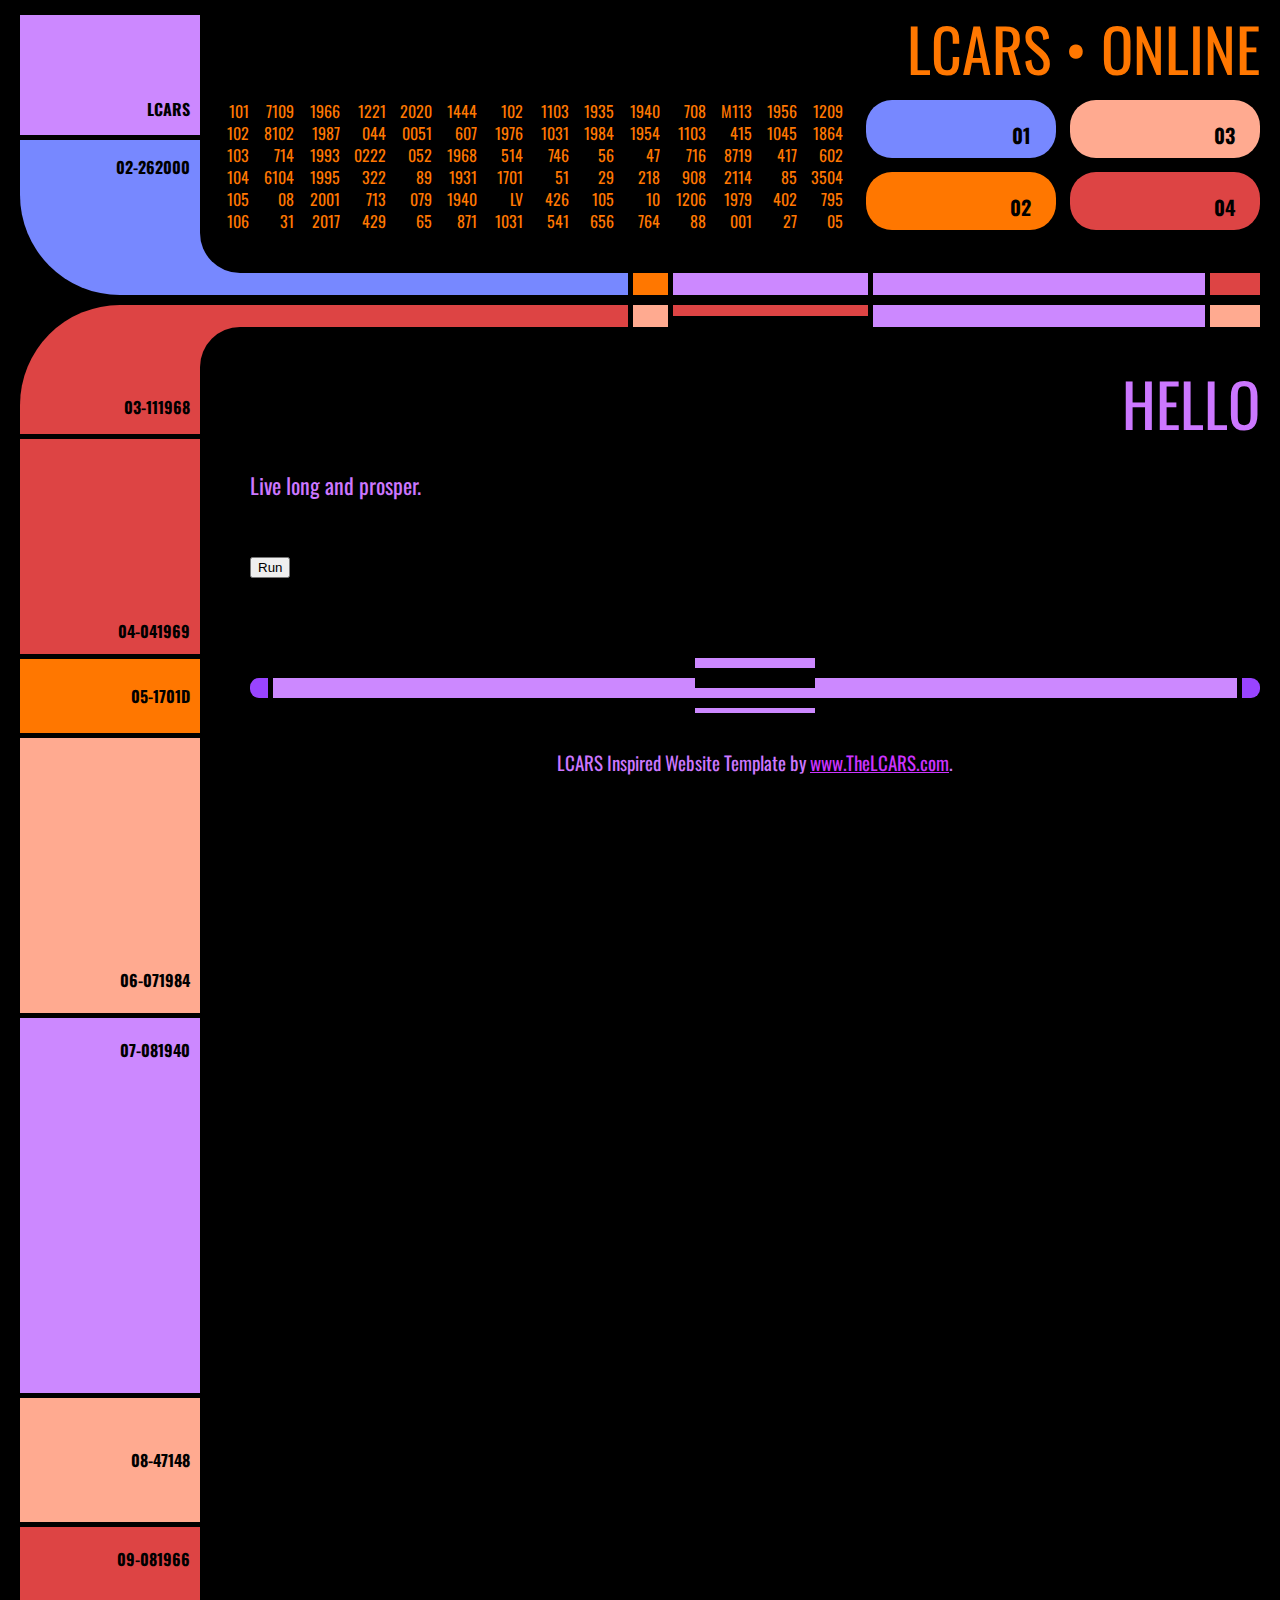
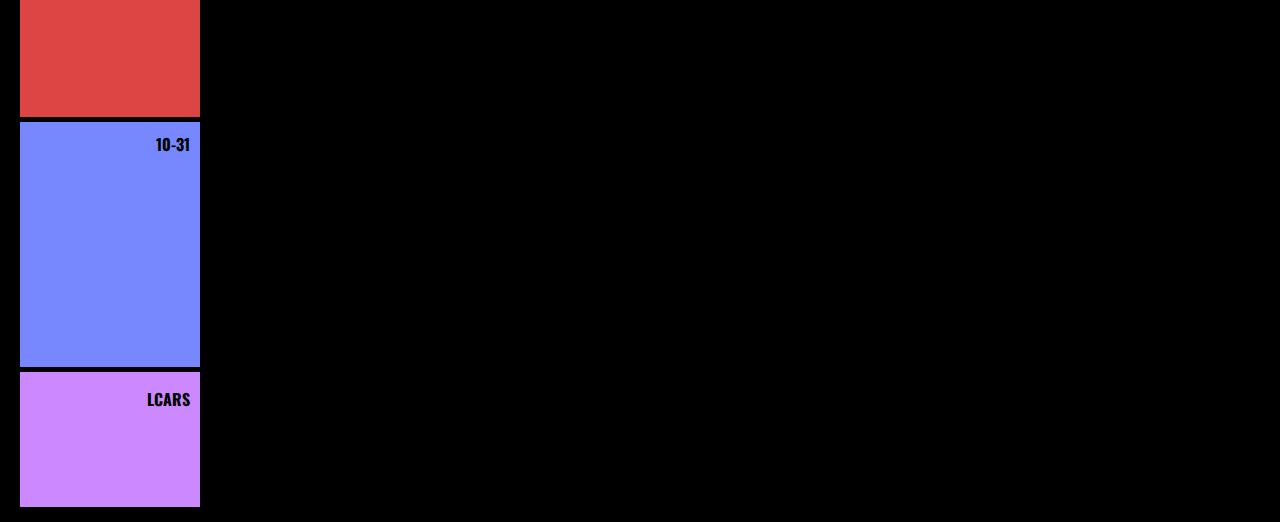
<file: LCARS-7/index.html>
<html>
<head>
	<script src="http://www.skulpt.org/js/skulpt.min.js"></script>
<script src="http://www.skulpt.org/js/skulpt-stdlib.js"></script>
<title>Page Title</title>
<meta name="viewport" content="width=device-width, initial-scale=1.0">
<meta name="format-detection" content="telephone=no">
<meta name="format-detection" content="date=no">
<link rel="stylesheet" type="text/css" href="css/lcars-classic-min.css">
<link rel="preconnect" href="https://fonts.gstatic.com">
<link href="https://fonts.googleapis.com/css2?family=Oswald:wght@400;600&display=swap" rel="stylesheet">
</head>
<body onLoad=skulptMain()>
<div class="wrap">
	<div class="left-frame-top">
		<div class="panel-1"><a href="">LCARS</a></div>
		<div class="panel-2">02<span class="hop">-262000</span></div>
	</div>
	<div class="right-frame-top">
		<div class="banner">
			LCARS &#149; Online
		</div>
			<div class="data-cascade-button-group">
				<div class="cascade-wrapper">
					<div class="data-cascade">
						<div class="row-1"> <div class="grid">101</div> <div class="grid-2">7109</div> <div class="grid">1966</div> <div class="grid">1221</div> <div class="grid">2020</div> <div class="grid-4">1444</div> <div class="grid-2">102</div> <div class="grid-2">1103</div> <div class="grid-2">1935</div> <div class="grid-1">1940</div> <div class="grid-1">708</div> <div class="grid-1">M113</div> <div class="grid-3">1956</div> <div class="grid-3">1209</div> </div> <div class="row-2"> <div class="grid">102</div> <div class="grid-2">8102</div> <div class="grid">1987</div> <div class="grid">044</div> <div class="grid">0051</div> <div class="grid-4">607</div> <div class="grid-2">1976</div> <div class="grid-2">1031</div> <div class="grid-2">1984</div> <div class="grid-1">1954</div> <div class="grid-1">1103</div> <div class="grid-1">415</div> <div class="grid-3">1045</div> <div class="grid-3">1864</div> </div> <div class="row-3"> <div class="grid">103</div> <div class="grid-2">714</div> <div class="grid">1993</div> <div class="grid">0222</div> <div class="grid">052</div> <div class="grid-4">1968</div> <div class="grid-2">514</div> <div class="grid-2">746</div> <div class="grid-2">56</div> <div class="grid-1">47</div> <div class="grid-1">716</div> <div class="grid-1">8719</div> <div class="grid-3">417</div> <div class="grid-3">602</div> </div> <div class="row-4"> <div class="grid">104</div> <div class="grid-2">6104</div> <div class="grid">1995</div> <div class="grid">322</div> <div class="grid">89</div> <div class="grid-4">1931</div> <div class="grid-2">1701</div> <div class="grid-2">51</div> <div class="grid-2">29</div> <div class="grid-1">218</div> <div class="grid-1">908</div> <div class="grid-1">2114</div> <div class="grid-3">85</div> <div class="grid-3">3504</div> </div> <div class="row-5"> <div class="grid">105</div> <div class="grid-2">08</div> <div class="grid">2001</div> <div class="grid">713</div> <div class="grid">079</div> <div class="grid-4">1940</div> <div class="grid-2">LV</div> <div class="grid-2">426</div> <div class="grid-2">105</div> <div class="grid-1">10</div> <div class="grid-1">1206</div> <div class="grid-1">1979</div> <div class="grid-3">402</div> <div class="grid-3">795</div> </div> <div class="row-6"> <div class="grid">106</div> <div class="grid-2">31</div> <div class="grid">2017</div> <div class="grid">429</div> <div class="grid">65</div> <div class="grid-4">871</div> <div class="grid-2">1031</div> <div class="grid-2">541</div> <div class="grid-2">656</div> <div class="grid-1">764</div> <div class="grid-1">88</div> <div class="grid-1">001</div> <div class="grid-3">27</div> <div class="grid-3">05</div> </div>
					</div>
				</div>
			<div class="button-col-1">
				<div class="button" id="top-left"><a href="">01</a></div>
				<div class="button" id="bottom-left"><a href="">02</a></div>
			</div>
			<div class="button-col-2">
				<div class="button" id="top-right"><a href="">03</a></div>
				<div class="button" id="bottom-right"><a href="">04</a></div>
			</div>
		</div> 
		<div class="top-corner-bg">
			<div class="top-corner"></div>
		</div>
		<div class="bar-panel">
			<div class="bar-1"></div>
			<div class="bar-2"></div>
			<div class="bar-3"></div>
			<div class="bar-4"></div>
			<div class="bar-5"></div>
		</div>
	</div>
</div> 
<div class="wrap" id="gap">
	<div class="left-frame">
		<div>
			<div class="panel-3">03<span class="hop">-111968</span></div>
			<div class="panel-4">04<span class="hop">-041969</span></div>
			<div class="panel-5">05<span class="hop">-1701D</span></div>
			<div class="panel-6">06<span class="hop">-071984</span></div>
			<div class="panel-7">07<span class="hop">-081940</span></div>
			<div class="panel-8">08<span class="hop">-47148</span></div>
			<div class="panel-9">09<span class="hop">-081966</span></div>
		</div>
		<div>
			<div class="panel-10">10<span class="hop">-31</span></div>
			<div class="panel-11"><a href="">LCARS</a></div>
		</div>
	</div>
	<div class="right-frame">
		<div class="bar-panel">
		<div class="bar-6"></div>
		<div class="bar-7"></div>
		<div class="bar-8"></div>
		<div class="bar-9"></div>
		<div class="bar-10"></div>
		</div>
		<div class="corner-bg">
			<div class="corner"></div>
		</div>
		<div class="content">

			<!-- Start your content here. -->

			<h1>Hello</h1>
			
			<p>Live long and prosper.</p>

			<!-- change "display:none" to "display:inline" to see the textarea on the page -->
			<textarea id="skulpt--input" style="display:none;" cols="40" rows="10">
im = "python code!!"
print im
print "hello world"
				</textarea
					  ><br />

					  <!-- this button executes the python code written in the textbox -->
					  <!-- to make it dissapear add     style="display:none;"    above the type line below  -->
					  <button
					  
					  type="button" onclick="skulptMain()">Run</button>
					</form>
					<pre id="skulpt--output"></pre>
					<div id="skulpt-canvas--output"></div>
					<script>

						//what returns from the python code is being appended onto these elements
					  const inputRef = document.getElementById("skulpt--input");
					  const outputRef = document.getElementById("skulpt--output");

					  //this function is called on page load (in the <body> tag) on line 14
						//it can also be called from the button
					  function skulptMain() {
						outputRef.innerHTML = "";
						Sk.configure({
						  output: (text) => {
							outputRef.innerHTML = outputRef.innerHTML + text;
						  },
						  read: (file) => {
							if (Sk.builtinFiles?.["files"][file] === undefined) {
							  throw `File not found: '${file}'`;
							}
							return Sk.builtinFiles["files"][file];
						  },
						});
				
						(Sk.TurtleGraphics || (Sk.TurtleGraphics = {})).target =
						  "skulpt-canvas--output";
				
						Sk.misceval
						  .asyncToPromise(() =>
							Sk.importMainWithBody("<stdin>", false, inputRef.value, true)
						  )
						  .then(
							(mod) => console.log("success"),
							(err) => console.log(err.toString() + "hi")
						  );
					  }
					</script>
			
			<!-- End content area. -->

			<div class="lcars-bar-slice-top"></div>
			<div class="lcars-bar">
				<div class="lcars-bar-inner">
					<div class="lcars-bar-cutout"></div>
				</div>
				</div>
			<div class="lcars-bar-slice-bottom"></div>
			<div class="footer">
				<p class="go-center">LCARS Inspired Website Template by <a href="https://www.thelcars.com">www.TheLCARS.com</a>.</p>
			</div>
		</div>
	</div>
</div>
<script>
document.addEventListener("touchstart", function() {},false);
</script>
</body>
</html>
</file>
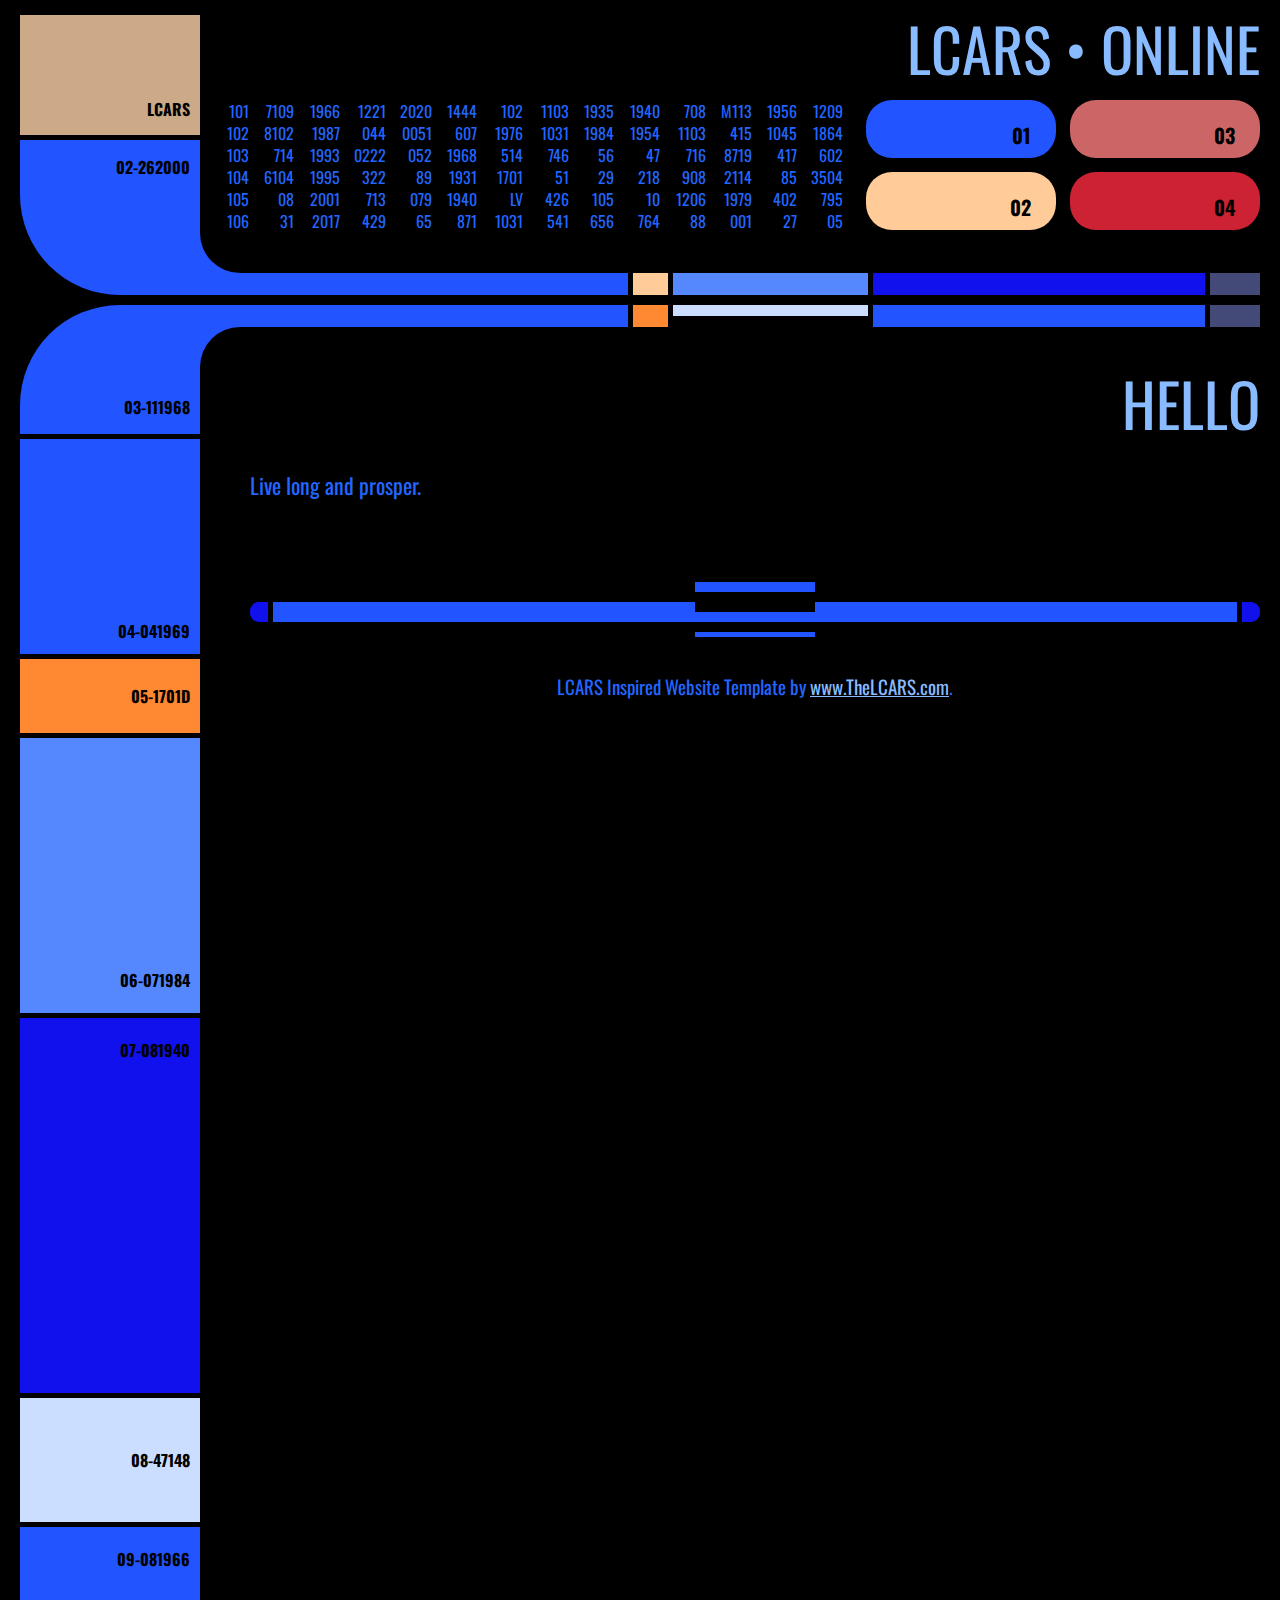
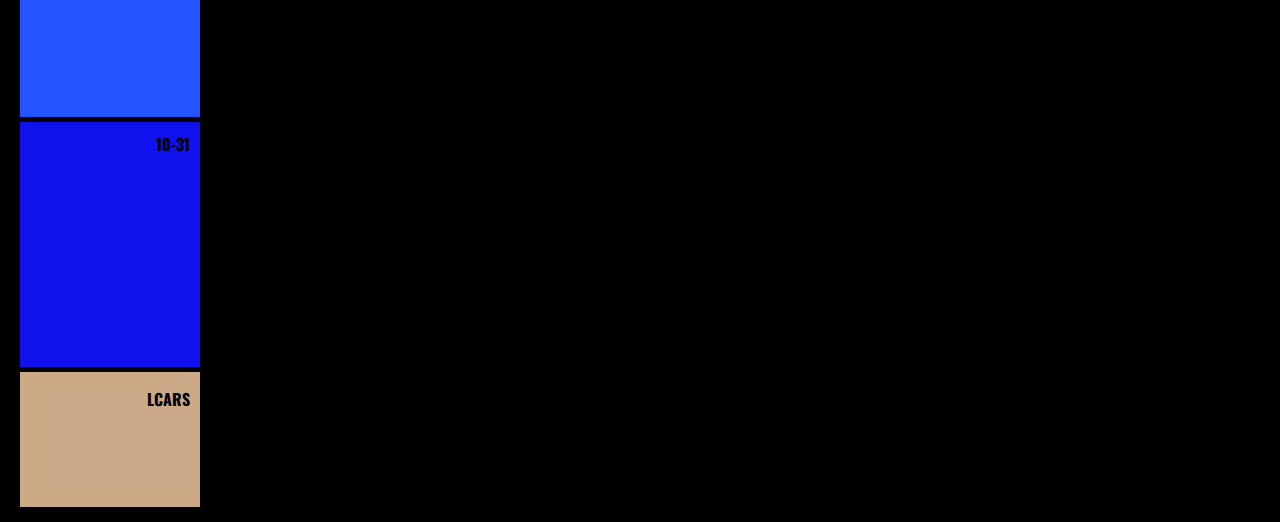
<file: LCARS-7/template-nemesis-blue.html>
<!DOCTYPE html>
<html>
<head>
<title>Page Title</title>
<meta name="viewport" content="width=device-width, initial-scale=1.0">
<meta name="format-detection" content="telephone=no">
<meta name="format-detection" content="date=no">
<link rel="stylesheet" type="text/css" href="css/lcars-nemesis-blue-min.css">
<link rel="preconnect" href="https://fonts.gstatic.com">
<link href="https://fonts.googleapis.com/css2?family=Oswald:wght@400;600&display=swap" rel="stylesheet">
<script src="http://www.skulpt.org/js/skulpt.min.js"></script>
    <script src="http://www.skulpt.org/js/skulpt-stdlib.js"></script>
</head>
<body>
<div class="wrap">
	<div class="left-frame-top">
		<div class="panel-1"><a href="">LCARS</a></div>
		<div class="panel-2">02<span class="hop">-262000</span></div>
	</div>
	<div class="right-frame-top">
		<div class="banner">
			LCARS &#149; Online
		</div>
			<div class="data-cascade-button-group">
				<div class="cascade-wrapper">
					<div class="data-cascade">
						<div class="row-1"> <div class="grid">101</div> <div class="grid-2">7109</div> <div class="grid">1966</div> <div class="grid">1221</div> <div class="grid">2020</div> <div class="grid-4">1444</div> <div class="grid-2">102</div> <div class="grid-2">1103</div> <div class="grid-2">1935</div> <div class="grid-1">1940</div> <div class="grid-1">708</div> <div class="grid-1">M113</div> <div class="grid-3">1956</div> <div class="grid-3">1209</div> </div> <div class="row-2"> <div class="grid">102</div> <div class="grid-2">8102</div> <div class="grid">1987</div> <div class="grid">044</div> <div class="grid">0051</div> <div class="grid-4">607</div> <div class="grid-2">1976</div> <div class="grid-2">1031</div> <div class="grid-2">1984</div> <div class="grid-1">1954</div> <div class="grid-1">1103</div> <div class="grid-1">415</div> <div class="grid-3">1045</div> <div class="grid-3">1864</div> </div> <div class="row-3"> <div class="grid">103</div> <div class="grid-2">714</div> <div class="grid">1993</div> <div class="grid">0222</div> <div class="grid">052</div> <div class="grid-4">1968</div> <div class="grid-2">514</div> <div class="grid-2">746</div> <div class="grid-2">56</div> <div class="grid-1">47</div> <div class="grid-1">716</div> <div class="grid-1">8719</div> <div class="grid-3">417</div> <div class="grid-3">602</div> </div> <div class="row-4"> <div class="grid">104</div> <div class="grid-2">6104</div> <div class="grid">1995</div> <div class="grid">322</div> <div class="grid">89</div> <div class="grid-4">1931</div> <div class="grid-2">1701</div> <div class="grid-2">51</div> <div class="grid-2">29</div> <div class="grid-1">218</div> <div class="grid-1">908</div> <div class="grid-1">2114</div> <div class="grid-3">85</div> <div class="grid-3">3504</div> </div> <div class="row-5"> <div class="grid">105</div> <div class="grid-2">08</div> <div class="grid">2001</div> <div class="grid">713</div> <div class="grid">079</div> <div class="grid-4">1940</div> <div class="grid-2">LV</div> <div class="grid-2">426</div> <div class="grid-2">105</div> <div class="grid-1">10</div> <div class="grid-1">1206</div> <div class="grid-1">1979</div> <div class="grid-3">402</div> <div class="grid-3">795</div> </div> <div class="row-6"> <div class="grid">106</div> <div class="grid-2">31</div> <div class="grid">2017</div> <div class="grid">429</div> <div class="grid">65</div> <div class="grid-4">871</div> <div class="grid-2">1031</div> <div class="grid-2">541</div> <div class="grid-2">656</div> <div class="grid-1">764</div> <div class="grid-1">88</div> <div class="grid-1">001</div> <div class="grid-3">27</div> <div class="grid-3">05</div> </div>
					</div> 
				</div> 
				<div class="button-col-1">
					<div class="button" id="top-left"><a href="">01</a></div>
					<div class="button" id="bottom-left"><a href="">02</a></div>
				</div>
				<div class="button-col-2">
					<div class="button" id="top-right"><a href="">03</a></div>
					<div class="button" id="bottom-right"><a href="">04</a></div>
				</div>
			</div>
		<div class="top-corner-bg">
			<div class="top-corner"></div>
		</div>
		<div class="bar-panel">
			<div class="bar-1"></div>
			<div class="bar-2"></div>
			<div class="bar-3"></div>
			<div class="bar-4"></div>
			<div class="bar-5"></div>
		</div>
	</div>
</div>
<div class="wrap" id="gap">
	<div class="left-frame">
		<div>
			<div class="panel-3">03<span class="hop">-111968</span></div>
			<div class="panel-4">04<span class="hop">-041969</span></div>
			<div class="panel-5">05<span class="hop">-1701D</span></div>
			<div class="panel-6">06<span class="hop">-071984</span></div>
			<div class="panel-7">07<span class="hop">-081940</span></div>
			<div class="panel-8">08<span class="hop">-47148</span></div>
			<div class="panel-9">09<span class="hop">-081966</span></div>
		</div>
		<div>
			<div class="panel-10">10<span class="hop">-31</span></div>
			<div class="panel-11"><a href="">LCARS</a></div>
		</div>
	</div>
	<div class="right-frame">
		<div class="bar-panel">
		<div class="bar-6"></div>
		<div class="bar-7"></div>
		<div class="bar-8"></div>
		<div class="bar-9"></div>
		<div class="bar-10"></div>
		</div>
		<div class="corner-bg">
			<div class="corner"></div>
		</div>
		<div class="content">

			<!-- Start your content here. -->

			<h1>Hello</h1>
			
			<p>Live long and prosper.</p>
			
			<!-- End content area. -->
			
			<div class="lcars-bar-slice-top"></div>
			<div class="lcars-bar">
				<div class="lcars-bar-inner">
					<div class="lcars-bar-cutout"></div>
				</div>
				</div>
			<div class="lcars-bar-slice-bottom"></div>
			<div class="footer">
				<p class="go-center">LCARS Inspired Website Template by <a href="https://www.thelcars.com">www.TheLCARS.com</a>.</p>
			</div>
		</div> 
	</div>
</div>
<script>
document.addEventListener("touchstart", function() {},false);
</script>
</body>
</html>
</file>
<file: LCARS-7/css/lcars-classic-min.css>
/*
	CSS Document Rev 2020 Dec 21
	LCARS Version 7 Classic Theme
	By Jim Robertus www.thelcars.com
*/

@charset "utf-8";@keyframes blink{0%{opacity:0}49%{opacity:0}50%{opacity:1}}@keyframes colorchange{0%{color:#f70}25%{color:#f70}50%{color:#f70}75%{color:#f70}80%{color:#000}90%{color:#000}100%{color:#fefeff}}::-webkit-scrollbar{width:15px}::-webkit-scrollbar-track{background:#121212}::-webkit-scrollbar-thumb{background:#2d2d2d}::-webkit-scrollbar-thumb:hover{background:#3f3f3f}*{box-sizing:border-box}body{margin:0;padding:15px 20px;background:#000;font:22px/1.5 'Oswald','Arial Narrow','Avenir Next Condensed',sans-serif;color:#c7f}a{text-decoration:underline;color:#c3f}.wrap{display:flex;margin:0 auto;overflow:hidden;max-width:1280px}.left-frame-top,.left-frame{width:180px;min-width:180px;text-align:right;font-size:16px;font-weight:700;color:#000}.left-frame-top{height:280px;background:#78f;border-radius:0 0 0 100px}.panel-1 a{display:block;height:120px;background:#c8f;padding:82px 10px 0 0;text-decoration:none;color:#000;-webkit-touch-callout:none;-webkit-user-select:none;-ms-user-select:none;user-select:none}.panel-1 a:active,.panel-1 a:focus{filter:brightness(70%);text-decoration:none;border-bottom:none;outline:0}.panel-2{padding:15px 10px 0 0}.right-frame-top{flex:1;background:#000;height:280px}.banner{height:75px;text-align:right;text-transform:uppercase;line-height:1.1;font-size:60px;color:#f70}.data-cascade-button-group{display:flex;height:143px;padding-top:10px}.cascade-wrapper{flex:1;height:133px;padding-right:20px}.data-cascade{height:133px;max-width:640px;margin:0 auto;font-size:16px;line-height:22px}.row-1,.row-2,.row-3,.row-4,.row-5,.row-6{display:flex;justify-content:space-between;overflow:hidden;height:22px;color:#f70}.row-1{animation:colorchange 6s infinite}.row-2{animation:colorchange 4s infinite}.row-3{animation:colorchange 4s infinite}.row-4{animation:colorchange 3s infinite}.row-5{animation:colorchange 2s infinite}.row-6{animation:colorchange 1.5s infinite}.grid,.grid-2,.grid-1,.grid-3,.grid-4{flex:1;overflow:hidden;text-align:right;white-space:nowrap}.button-col-1{width:204px;height:130px}.button-col-2{width:190px;height:130px}.button a{display:block;width:190px;height:58px;padding:20px 25px 0 0;border-radius:26px;border-bottom:none;text-align:right;line-height:normal!important;text-decoration:none;text-transform:uppercase;font-size:20px;font-weight:700;color:#000;-webkit-touch-callout:none;-webkit-user-select:none;-ms-user-select:none;user-select:none}.button#top-left a{background:#78f;margin-bottom:14px}.button#bottom-left a{background:#f70}.button#top-right a{background:#ffaa90;margin-bottom:14px}.button#bottom-right a{background:#d44}.button a:active,.button a:focus{filter:brightness(70%);border:0;outline:0;animation:none}.top-corner-bg{width:50px;height:40px;background:#78f}.top-corner{width:50px;height:40px;background:#000;border-radius:0 0 0 40px}.bar-panel{display:flex;height:22px}.bar-1,.bar-2,.bar-3,.bar-4,.bar-5,.bar-6,.bar-7,.bar-9,.bar-10{height:22px}.bar-1,.bar-2,.bar-3,.bar-4,.bar-6,.bar-7,.bar-8,.bar-9{border-right:5px solid #000}.bar-1,.bar-6{transition:width 1s}.bar-1{width:433px;background:#78f}.bar-2{width:40px;background:#f70}.bar-3{width:200px;background:#c8f}.bar-4{flex:1;background:#c8f}.bar-5{width:50px;background:#d44}.bar-6{width:433px;background:#d44}.bar-7{width:40px;background:#ffaa90}.bar-8{width:200px;height:11px;background:#d44}.bar-9{flex:1;background:#c8f}.bar-10{width:50px;background:#ffaa90}#gap{margin-top:10px}.left-frame{display:flex;flex-direction:column;justify-content:space-between;padding-top:90px;background:#d44;border-radius:100px 0 0 0}.panel-1,.panel-3,.panel-4,.panel-5,.panel-6,.panel-7,.panel-8{border-bottom:5px solid #000}.panel-3{padding:0 10px 15px 0}.panel-4{height:220px;padding:180px 10px 0 0;background:#d44}.panel-5{padding:25px 10px 25px 0;background:#f70}.panel-6{height:280px;padding:230px 10px 0 0;background:#ffaa90}.panel-7{height:380px;padding:20px 10px 0 0;background:#c8f}.panel-8{padding:50px 10px 50px 0;background:#ffaa90}.panel-9{height:190px;padding:20px 10px 0 0;background:#d44}.panel-10{height:250px;border-top:5px solid #000;background:#78f;padding:10px 10px 0 0}.panel-11 a{display:block;height:140px;padding:15px 10px 0 0;background:#c8f;border-top:5px solid #000;border-bottom:none;text-decoration:none;color:#000;-webkit-touch-callout:none;-webkit-user-select:none;-ms-user-select:none;user-select:none}.panel-11 a:active,.panel-11 a:focus{filter:brightness(70%);text-decoration:none;border-bottom:none;outline:0}.right-frame{flex:1;background:#000}.corner-bg{width:50px;height:40px;background:#d44}.corner{width:50px;height:40px;background:#000;border-radius:40px 0 0 0}.content{padding:0 0 25px 50px;background:#000}.content img{max-width:100%;height:auto}.flexbox{display:flex}.col{flex:1}.flexbox .col:first-child{padding-right:20px}.flexbox .col:nth-child(2){padding-left:20px}.flexbox .col:nth-child(3){padding-left:40px}h1,h2,h3,h4{font-weight:400;text-transform:uppercase;line-height:1.2}h1{margin:0 0 30px 0;text-align:right;font-size:60px}h2,h3,h4{margin:30px 0}h2{font-size:46px}h3{font-size:38px}.col h2,.col h3{font-size:36px}h4{margin:30px 0;font-size:32px}p.caption{margin-top:10px;margin-bottom:0;text-align:center;font-size:20px}p.indent{padding-left:40px}p.postmeta{margin-top:0;font-size:26px;text-transform:uppercase}.logging h1{margin-bottom:0;text-align:left!important;font-size:52px}code{color:#f70}hr{margin:30px 0;height:6px;border:0;background:#c8f;border-radius:3px}hr.disc{margin:30px auto;width:20px;height:20px;border:0;background:#c8f;border-radius:10px}blockquote{margin:30px 40px;border-left:4px solid #c8f;padding-left:20px}.go-center{text-align:center!important}.go-right{text-align:right!important}.go-left{text-align:left!important}.go-bold{font-weight:700}.go-big{font-size:28px}.uppercase{text-transform:uppercase}.strike{text-decoration:line-through}.now{white-space:nowrap}.blink{animation:blink 2s infinite}.blink-faster{animation:blink 1s infinite}.pics-right{float:right;margin:10px 0 20px 20px}.pics-left{float:left;margin:10px 20px 20px 0}.pics{display:block;margin:30px auto 0 auto}.border{padding:10px;border:2px solid #c8f}.list-item{display:flex;margin:15px 0 0 40px}.list-item-left{width:44px;padding-top:12px}.bullet{width:30px;height:20px;border-radius:50%;background:#c8f}.list-item-main{flex:1;font-size:28px}.buttons{margin-top:35px;display:flex;flex-wrap:wrap}.space-between{justify-content:space-between}.buttons a{display:block;margin:0 10px 20px 10px;width:180px;height:58px;padding:20px 25px 0 0;background:#c8f;border-radius:26px;text-align:right;line-height:normal;text-decoration:none;font-size:20px;font-weight:700;text-transform:uppercase;color:#000;-webkit-touch-callout:none;-webkit-user-select:none;-ms-user-select:none;user-select:none}.buttons a:active,.buttons a:focus{filter:brightness(70%);outline:0}.one-button-center{margin:0 auto;width:200px}.sidebar-buttons a{display:block;text-decoration:none;text-align:right;border-bottom:5px solid #000;padding:20px 10px 20px 2px;background:#d44;text-transform:uppercase;color:#000}.sidebar-buttons a:hover{filter:brightness(110%)}.sidebar-buttons a:active,.sidebar-buttons a:focus{filter:brightness(80%);outline:0}.space-white{background:#fefeff!important}.go-space-white{color:#fefeff}.violet-creme{background:#dbf!important}.go-violet-creme{color:#dbf}.magenta{background:#c49!important}.go-magenta{color:#c49}.green{background:#3cc!important}.go-green{color:#3cc}.blue{background:#45f!important}.go-blue{color:#45f}.yellow{background:#fc3!important}.go-yellow{color:#fc3}.sunflower{background:#fc6!important}.go-sunflower{color:#fc6}.violet{background:#94f!important}.go-violet{color:#94f}.orange{background:#f70!important}.go-orange{color:#f70}.african-violet{background:#c8f!important}.go-african-violet{color:#c8f}.red{background:#d44!important}.go-red{color:#d44}.almond{background:#ffaa90!important}.go-almond{color:#ffaa90}.almond-creme{background:#fba!important}.go-almond-creme{color:#fba}.bluey{background:#78f!important}.go-bluey{color:#78f}.gray{background:#668!important}.go-gray{color:#668}.sky{background:#aaf!important}.go-sky{color:#aaf}.ice{background:#8cf!important}.go-ice{color:#8cf}.gold{background:#fa0!important}.go-gold{color:#fa0}.mars{background:#f20!important}.go-mars{color:#f20}.peach{background:#f86!important}.go-peach{color:#f86}.butterscotch{background:#f96!important}.go-butterscotch{color:#f96}.tomato{background:#f55!important}.go-tomato{color:#f55}.lilac{background:#c3f!important}.go-lilac{color:#c3f}.evening{background:#25f!important}.go-evening{color:#25f}.midnight{background:#11e!important}.go-midnight{color:#11e}.ghost{background:#8bf!important}.go-ghost{color:#8bf}.wheat{background:#ca8!important}.go-wheat{color:#ca8}.roseblush{background:#c66!important}.go-roseblush{color:#c66}.honey{background:#fc9!important}.go-honey{color:#fc9}.cardinal{background:#c23!important}.go-cardinal{color:#c23}.pumpkinshade{background:#f74!important}.go-pumpkinshade{color:#f74}.tangerine{background:#f83!important}.go-tangerine{color:#f83}.martian{background:#9d6!important}.go-martian{color:#9d6}.moonbeam{background:#ccdeff!important}.go-moonbeam{color:#ccdeff}.cool{background:#58f!important}.go-cool{color:#58f}.galaxy{background:#444a77!important}.go-galaxy{color:#444a77}.moonshine{background:#def}.go-moonshine{color:#def}.october-sunset{background:#f40!important}.go-october-sunset{color:#f40}.harvestgold{background:#fa4!important}.go-harvestgold{color:#fa4}.butter{background:#fec!important}.go-butter{color:#fec}.lcars-bar{margin:40px auto;height:20px;background:#000;border-right:18px solid #94f;border-left:18px solid #94f;border-radius:9px;padding:0 5px}.lcars-bar-inner{height:20px;background:#c8f}.lcars-bar-slice-top{margin:80px auto -30px auto;width:120px;height:10px;background:#c8f}.lcars-bar-cutout{margin:0 auto;width:120px;height:10px;background:#000}.lcars-bar-slice-bottom{margin:-30px auto 0 auto;width:120px;height:5px;background:#c8f}.footer{margin:0 auto;padding:35px 20px 0 20px;font-size:19px}.footer p:first-child{margin-top:0}@media only screen and (max-width:1240px){.bar-1,.bar-6{width:320px}}@media only screen and (max-width:1130px){.grid-3{display:none}}@media only screen and (max-width:1080px){.left-frame-top,.left-frame{width:150px;min-width:150px}.grid-1{display:none}.bar-1,.bar-6{width:290px}.left-frame{padding-top:70px}.panel-4{height:180px;padding-top:140px}.content{padding-left:40px}.buttons a{margin:0 6px 12px 6px}}@media only screen and (max-width:890px){.left-frame-top,.left-frame{width:130px;min-width:130px}.left-frame-top{border-radius:0 0 0 80px}.left-frame{border-radius:80px 0 0 0}.banner{font-size:38px}.buttons{justify-content:space-between}.sutrebor{margin:4px 4px 19px 69px}.bar-1,.bar-6{width:180px}.bar-3,.bar-8{width:180px}.content{padding-left:30px}h1{font-size:46px}h2{font-size:36px}h3{font-size:32px}.list-item{margin-left:5px}blockquote{margin-right:0;margin-left:25px}.cut-out-top{margin-left:85px}.cut-out{margin-left:85px}.cut-out-float{margin-left:85px}.flexbox{display:block}.flexbox .col:first-child,.flexbox .col:nth-child(2),.flexbox .col:nth-child(3){padding:0}.grid-2{display:none}.pics-right,.pics-left{float:none;margin:20px 0 20px 0}.pics-right img,.pics-left img{display:block;margin:0 auto}}@media only screen and (max-width:790px){.grid-4{display:none}}@media only screen and (max-width:760px){.grid{display:none}}@media only screen and (max-width:700px){.banner{height:85px}.cascade-wrapper{display:none}.left-frame-top,.left-frame{width:110px;min-width:110px}.left-frame-top{border-radius:0 0 0 60px}.left-frame{border-radius:60px 0 0 0}.data-cascade-button-group{height:139px;margin:0 0 0 10px}.button-col-1,.button-col-2{width:50%;padding-left:14px}.button-col-1 .button a{float:right}.button a{width:100%;max-width:190px}.bar-panel{height:16px}.bar-1,.bar-2,.bar-3,.bar-4,.bar-5,.bar-6,.bar-7,.bar-9,.bar-10{height:16px}.bar-1,.bar-6{width:130px}.bar-3,.bar-8{width:130px}.bar-5,.bar-10{width:25px}}@media only screen and (max-width:500px){body{padding:10px;font-size:18px}.left-frame-top,.left-frame{width:50px;min-width:50px;font-size:15px}.left-frame-top{height:200px;border-radius:0 0 0 26px}.left-frame{border-radius:26px 0 0 0}.right-frame-top{height:200px}.panel-1 a{height:100px;padding:50px 0 0 0;text-align:center}.panel-11 a{padding:15px 0 0 0;text-align:center}.hop{display:none}.banner{height:50px;font-size:26px}.data-cascade-button-group{height:115px;padding-top:0}.button-col-1{padding:8px 5px 0 5px}.button-col-2{padding:8px 5px 0 5px}.button a{height:44px;padding-top:10px;max-width:140px;border-radius:20px;font-size:20px}.sidebar-buttons a{text-align:center;padding:20px 0;font-size:12px}.top-corner-bg{height:25px}.top-corner{height:25px;border-radius:0 0 0 20px}.bar-panel{height:10px}.bar-1,.bar-2,.bar-3,.bar-4,.bar-5,.bar-6,.bar-7,.bar-9,.bar-10{height:10px}.bar-3,.bar-8{width:80px}.bar-2,.bar-7{width:25px}.bar-8{height:5px}#gap{margin-top:5px}.corner-bg{height:25px}.corner{height:25px;border-radius:20px 0 0 0}.content{padding:0 0 20px 20px}h1,.logging h1{font-size:28px}h2{font-size:24px}h3,h4{font-size:21px}.col h2,.col h3{font-size:21px}p.caption{font-size:16px}p.indent{padding-left:20px}p.postmeta{font-size:19px}blockquote{margin:25px 0 25px 20px}.go-big{font-size:21px}.list-item-main{font-size:21px}.list-item-left{padding-top:7px}.lcars-bar-cutout{margin:0 auto;width:50px;height:8px;background:#000}.lcars-bar-slice-top{margin:30px auto -30px auto;width:50px;height:8px;background:#c8f}.lcars-bar-slice-bottom{width:50px}.footer{padding:20px 5px;font-size:16px}}@media only screen and (max-width:448px){.bar-1,.bar-6{width:110px}}@media only screen and (max-width:388px){.bar-1,.bar-6{width:90px}}@media only screen and (max-width:370px){.left-frame-top{height:185px}.right-frame-top{height:185px}.data-cascade-button-group{height:100px}.bar-8{height:5px}.bar-1,.bar-6{width:70px}.button a{height:40px;text-align:center;padding:0;line-height:40px!important;font-size:18px;border-radius:18px}p.indent{padding-left:10px}blockquote{margin:20px 0 20px 10px;padding-left:12px}}
</file>
<file: LCARS-7/css/lcars-nemesis-blue-min.css>
/*
	CSS Document Rev 2020 Dec 21
	LCARS Version 7 Nemesis Blue Theme
	By Jim Robertus www.thelcars.com
*/

@charset "utf-8";@keyframes blink{0%{opacity:0}49%{opacity:0}50%{opacity:1}}@keyframes colorchange{0%{color:#26f}25%{color:#26f}50%{color:#26f}75%{color:#26f}80%{color:#000}90%{color:#000}100%{color:#def}}::-webkit-scrollbar{width:15px}::-webkit-scrollbar-track{background:#121212}::-webkit-scrollbar-thumb{background:#2d2d2d}::-webkit-scrollbar-thumb:hover{background:#3f3f3f}*{box-sizing:border-box}body{margin:0;padding:15px 20px;background:#000;font:22px/1.5 'Oswald','Arial Narrow','Avenir Next Condensed',sans-serif;color:#26f}a{text-decoration:underline;color:#8bf}.wrap{display:flex;margin:0 auto;overflow:hidden;max-width:1280px}.left-frame-top,.left-frame{width:180px;min-width:180px;text-align:right;font-size:16px;font-weight:700;color:#000}.left-frame-top{height:280px;background:#25f;border-radius:0 0 0 100px}.panel-1 a{display:block;height:120px;background:#ca8;padding:82px 10px 0 0;text-decoration:none;color:#000;-webkit-touch-callout:none;-webkit-user-select:none;-ms-user-select:none;user-select:none}.panel-1 a:active,.panel-1 a:focus{filter:brightness(70%);text-decoration:none;border-bottom:none;outline:0}.panel-2{padding:15px 10px 0 0}.right-frame-top{flex:1;background:#000;height:280px}.banner{height:75px;text-align:right;text-transform:uppercase;line-height:1.1;font-size:60px;color:#8bf}.data-cascade-button-group{display:flex;height:143px;padding-top:10px}.cascade-wrapper{flex:1;height:133px;padding-right:20px}.data-cascade{height:133px;max-width:640px;margin:0 auto;font-size:16px;line-height:22px}.row-1,.row-2,.row-3,.row-4,.row-5,.row-6{display:flex;justify-content:space-between;overflow:hidden;height:22px;color:#26f}.row-1{animation:colorchange 6s infinite}.row-2{animation:colorchange 4s infinite}.row-3{animation:colorchange 4s infinite}.row-4{animation:colorchange 3s infinite}.row-5{animation:colorchange 2s infinite}.row-6{animation:colorchange 1.5s infinite}.grid,.grid-2,.grid-1,.grid-3,.grid-4{flex:1;overflow:hidden;text-align:right;white-space:nowrap}.button-col-1{width:204px;height:130px}.button-col-2{width:190px;height:130px}.button a{display:block;width:190px;height:58px;padding:20px 25px 0 0;background:#ccc;border-bottom:none;border-radius:26px;text-align:right;line-height:normal;text-decoration:none;text-transform:uppercase;font-size:20px;font-weight:700;color:#000;-webkit-touch-callout:none;-webkit-user-select:none;-ms-user-select:none;user-select:none}.button#top-left a{background:#25f;margin-bottom:14px}.button#bottom-left a{background:#fc9}.button#top-right a{background:#c66;margin-bottom:14px}.button#bottom-right a{background:#c23}.button a:active,.button a:focus{filter:brightness(70%);border:0;outline:0;animation:none}.top-corner-bg{width:40px;height:40px;background:#25f}.top-corner{width:40px;height:40px;background:#000;border-radius:0 0 0 40px}.bar-panel{display:flex;height:22px}.bar-1,.bar-2,.bar-3,.bar-4,.bar-5,.bar-6,.bar-7,.bar-9,.bar-10{height:22px}.bar-1,.bar-2,.bar-3,.bar-4,.bar-6,.bar-7,.bar-8,.bar-9{border-right:5px solid #000}.bar-1,.bar-6{transition:width 1s}.bar-1{width:433px;background:#25f}.bar-2{width:40px;background:#fc9}.bar-3{width:200px;background:#58f}.bar-4{flex:1;background:#11e}.bar-5{width:50px;background:#444a77}.bar-6{width:433px;background:#25f}.bar-7{width:40px;background:#f83}.bar-8{width:200px;height:11px;background:#ccdeff}.bar-9{flex:1;background:#25f}.bar-10{width:50px;background:#444a77}#gap{margin-top:10px}.left-frame{display:flex;flex-direction:column;justify-content:space-between;padding-top:90px;background:#25f;border-radius:100px 0 0 0}.panel-1,.panel-3,.panel-4,.panel-5,.panel-6,.panel-7,.panel-8{border-bottom:5px solid #000}.panel-3{padding:0 10px 15px 0}.panel-4{height:220px;padding:180px 10px 0 0;background:#25f}.panel-5{padding:25px 10px 25px 0;background:#f83}.panel-6{height:280px;padding:230px 10px 0 0;background:#58f}.panel-7{height:380px;padding:20px 10px 0 0;background:#11e}.panel-8{padding:50px 10px 50px 0;background:#ccdeff}.panel-9{height:190px;padding:20px 10px 0 0;background:#25f}.panel-10{height:250px;border-top:5px solid #000;background:#11e;padding:10px 10px 0 0}.panel-11 a{display:block;height:140px;padding:15px 10px 0 0;background:#ca8;border-top:5px solid #000;border-bottom:none;text-decoration:none;color:#000;-webkit-touch-callout:none;-webkit-user-select:none;-ms-user-select:none;user-select:none}.panel-11 a:active,.panel-11 a:focus{filter:brightness(70%);text-decoration:none;border-bottom:none;outline:0}.right-frame{flex:1;background:#000}.corner-bg{width:50px;height:40px;background:#25f}.corner{width:50px;height:40px;background:#000;border-radius:40px 0 0 0}.content{padding:0 0 25px 50px;background:#000}.content img{max-width:100%;height:auto}.flexbox{display:flex}.col{flex:1}.flexbox .col:first-child{padding-right:20px}.flexbox .col:nth-child(2){padding-left:20px}.flexbox .col:nth-child(3){padding-left:40px}h1,h2,h3,h4{font-weight:400;text-transform:uppercase;line-height:1.2;color:#8bf}h1{margin:0 0 30px 0;text-align:right;font-size:60px}h2,h3,h4{margin:30px 0}h2{font-size:46px}h3{font-size:38px}.col h2,.col h3{font-size:36px}h4{margin:30px 0;font-size:32px}p.caption{margin-top:10px;margin-bottom:0;text-align:center;font-size:20px}p.indent{padding-left:40px}p.postmeta{margin-top:0;font-size:26px;text-transform:uppercase}.logging h1{margin-bottom:0;text-align:left!important;font-size:52px}code{color:#f70}hr{margin:30px 0;height:6px;border:0;background:#25f;border-radius:3px}hr.disc{margin:30px auto;width:20px;height:20px;border:0;background:#25f;border-radius:10px}blockquote{margin:30px 40px;border-left:4px solid #26f;padding-left:20px}.go-center{text-align:center!important}.go-right{text-align:right!important}.go-left{text-align:left!important}.go-bold{font-weight:700}.go-big{font-size:28px}.uppercase{text-transform:uppercase}.strike{text-decoration:line-through}.now{white-space:nowrap}.blink{animation:blink 2s infinite}.blink-faster{animation:blink 1s infinite}.pics-right{float:right;margin:10px 0 20px 20px}.pics-left{float:left;margin:10px 20px 20px 0}.pics{display:block;margin:30px auto 0 auto}.border{padding:10px;border:2px solid #26f}.list-item{display:flex;margin:15px 0 0 40px}.list-item-left{width:44px;padding-top:12px}.bullet{width:30px;height:20px;border-radius:50%;background:#25f}.list-item-main{flex:1;font-size:28px}.buttons{margin-top:35px;display:flex;flex-wrap:wrap}.space-between{justify-content:space-between}.buttons a{display:block;margin:0 10px 20px 10px;width:180px;height:58px;padding:20px 25px 0 0;background:#58f;border-radius:26px;text-align:right;line-height:normal;text-decoration:none;font-size:20px;font-weight:700;text-transform:uppercase;color:#000;-webkit-touch-callout:none;-webkit-user-select:none;-ms-user-select:none;user-select:none}.buttons a:active,.buttons a:focus{filter:brightness(70%);outline:0}.one-button-center{margin:0 auto;width:200px}.sidebar-buttons a{display:block;text-decoration:none;text-align:right;border-bottom:5px solid #000;padding:20px 10px 20px 2px;background:#25f;text-transform:uppercase;color:#000}.sidebar-buttons a:hover{filter:brightness(110%)}.sidebar-buttons a:active,.sidebar-buttons a:focus{filter:brightness(80%);outline:0}.space-white{background:#fefeff!important}.go-space-white{color:#fefeff}.violet-creme{background:#dbf!important}.go-violet-creme{color:#dbf}.magenta{background:#c49!important}.go-magenta{color:#c49}.green{background:#3cc!important}.go-green{color:#3cc}.blue{background:#45f!important}.go-blue{color:#45f}.yellow{background:#fc3!important}.go-yellow{color:#fc3}.sunflower{background:#fc6!important}.go-sunflower{color:#fc6}.violet{background:#94f!important}.go-violet{color:#94f}.orange{background:#f70!important}.go-orange{color:#f70}.african-violet{background:#c8f!important}.go-african-violet{color:#c8f}.red{background:#d44!important}.go-red{color:#d44}.almond{background:#ffaa90!important}.go-almond{color:#ffaa90}.almond-creme{background:#fba!important}.go-almond-creme{color:#fba}.bluey{background:#78f!important}.go-bluey{color:#78f}.gray{background:#668!important}.go-gray{color:#668}.sky{background:#aaf!important}.go-sky{color:#aaf}.ice{background:#8cf!important}.go-ice{color:#8cf}.gold{background:#fa0!important}.go-gold{color:#fa0}.mars{background:#f20!important}.go-mars{color:#f20}.peach{background:#f86!important}.go-peach{color:#f86}.butterscotch{background:#f96!important}.go-butterscotch{color:#f96}.tomato{background:#f55!important}.go-tomato{color:#f55}.lilac{background:#c3f!important}.go-lilac{color:#c3f}.evening{background:#25f!important}.go-evening{color:#25f}.midnight{background:#11e!important}.go-midnight{color:#11e}.ghost{background:#8bf!important}.go-ghost{color:#8bf}.wheat{background:#ca8!important}.go-wheat{color:#ca8}.roseblush{background:#c66!important}.go-roseblush{color:#c66}.honey{background:#fc9!important}.go-honey{color:#fc9}.cardinal{background:#c23!important}.go-cardinal{color:#c23}.pumpkinshade{background:#f74!important}.go-pumpkinshade{color:#f74}.tangerine{background:#f83!important}.go-tangerine{color:#f83}.martian{background:#9d6!important}.go-martian{color:#9d6}.moonbeam{background:#ccdeff!important}.go-moonbeam{color:#ccdeff}.cool{background:#58f!important}.go-cool{color:#58f}.galaxy{background:#444a77!important}.go-galaxy{color:#444a77}.moonshine{background:#def}.go-moonshine{color:#def}.october-sunset{background:#f40!important}.go-october-sunset{color:#f40}.harvestgold{background:#fa4!important}.go-harvestgold{color:#fa4}.butter{background:#fec!important}.go-butter{color:#fec}.lcars-bar{margin:40px auto;height:20px;background:#000;border-right:18px solid #11e;border-left:18px solid #11e;border-radius:9px;padding:0 5px}.lcars-bar-inner{height:20px;background:#25f}.lcars-bar-slice-top{margin:80px auto -30px auto;width:120px;height:10px;background:#25f}.lcars-bar-cutout{margin:0 auto;width:120px;height:10px;background:#000}.lcars-bar-slice-bottom{margin:-30px auto 0 auto;width:120px;height:5px;background:#25f}.footer{margin:0 auto;padding:35px 20px 0 20px;font-size:19px}.footer p:first-child{margin-top:0}@media only screen and (max-width:1240px){.bar-1,.bar-6{width:320px}}@media only screen and (max-width:1130px){.grid-3{display:none}}@media only screen and (max-width:1080px){.left-frame-top,.left-frame{width:150px;min-width:150px}.grid-1{display:none}.bar-1,.bar-6{width:290px}.left-frame{padding-top:70px}.panel-4{height:180px;padding-top:140px}.content{padding-left:40px}.buttons a{margin:0 6px 12px 6px}}@media only screen and (max-width:890px){.left-frame-top,.left-frame{width:130px;min-width:130px}.left-frame-top{border-radius:0 0 0 80px}.left-frame{border-radius:80px 0 0 0}.banner{font-size:38px}.buttons{justify-content:space-between}.sutrebor{margin:4px 4px 19px 69px}.bar-1,.bar-6{width:180px}.bar-3,.bar-8{width:180px}.content{padding-left:30px}h1{font-size:46px}h2{font-size:36px}h3{font-size:32px}.list-item{margin-left:5px}blockquote{margin-right:0;margin-left:25px}.cut-out-top{margin-left:85px}.cut-out{margin-left:85px}.cut-out-float{margin-left:85px}.flexbox{display:block}.flexbox .col:first-child,.flexbox .col:nth-child(2),.flexbox .col:nth-child(3){padding:0}.grid-2{display:none}.pics-right,.pics-left{float:none;margin:20px 0 20px 0}.pics-right img,.pics-left img{display:block;margin:0 auto}}@media only screen and (max-width:790px){.grid-4{display:none}}@media only screen and (max-width:760px){.grid{display:none}}@media only screen and (max-width:700px){.banner{height:85px}.cascade-wrapper{display:none}.left-frame-top,.left-frame{width:110px;min-width:110px}.left-frame-top{border-radius:0 0 0 60px}.left-frame{border-radius:60px 0 0 0}.data-cascade-button-group{height:139px;margin:0 0 0 10px}.button-col-1,.button-col-2{width:50%;padding-left:14px}.button-col-1 .button a{float:right}.button a{width:100%;max-width:190px}.bar-panel{height:16px}.bar-1,.bar-2,.bar-3,.bar-4,.bar-5,.bar-6,.bar-7,.bar-9,.bar-10{height:16px}.bar-1,.bar-6{width:130px}.bar-3,.bar-8{width:130px}.bar-5,.bar-10{width:25px}}@media only screen and (max-width:500px){body{padding:10px;font-size:18px}.left-frame-top,.left-frame{width:50px;min-width:50px;font-size:15px}.left-frame-top{height:200px;border-radius:0 0 0 26px}.left-frame{border-radius:26px 0 0 0}.right-frame-top{height:200px}.panel-1 a{height:100px;padding:50px 0 0 0;text-align:center}.panel-11 a{padding:15px 0 0 0;text-align:center}.hop{display:none}.banner{height:50px;font-size:26px}.data-cascade-button-group{height:115px;padding-top:0}.button-col-1{padding:8px 5px 0 5px}.button-col-2{padding:8px 5px 0 5px}.button a{height:44px;padding-top:10px;max-width:140px;border-radius:20px;font-size:20px}.sidebar-buttons a{text-align:center;padding:20px 0;font-size:12px}.top-corner-bg{height:25px}.top-corner{height:25px;border-radius:0 0 0 20px}.bar-panel{height:10px}.bar-1,.bar-2,.bar-3,.bar-4,.bar-5,.bar-6,.bar-7,.bar-9,.bar-10{height:10px}.bar-3,.bar-8{width:80px}.bar-2,.bar-7{width:25px}.bar-8{height:5px}#gap{margin-top:5px}.corner-bg{height:25px}.corner{height:25px;border-radius:20px 0 0 0}.content{padding:0 0 20px 20px}h1,.logging h1{font-size:28px}h2{font-size:24px}h3,h4{font-size:21px}.col h2,.col h3{font-size:21px}p.caption{font-size:16px}p.indent{padding-left:20px}p.postmeta{font-size:19px}blockquote{margin:25px 0 25px 20px}.go-big{font-size:21px}.list-item{margin-left:5px}.list-item-main{font-size:21px}.list-item-left{padding-top:7px}.lcars-bar-cutout{margin:0 auto;width:50px;height:8px;background:#000}.lcars-bar-slice-top{margin:30px auto -30px auto;width:50px;height:8px}.lcars-bar-slice-bottom{width:50px}.footer{padding:20px 5px;font-size:16px}}@media only screen and (max-width:448px){.bar-1,.bar-6{width:110px}}@media only screen and (max-width:388px){.bar-1,.bar-6{width:90px}}@media only screen and (max-width:370px){.left-frame-top{height:185px}.right-frame-top{height:185px}.data-cascade-button-group{height:100px}.bar-8{height:5px}.bar-1,.bar-6{width:70px}.button a{height:40px;text-align:center;padding:0;line-height:40px!important;font-size:18px;border-radius:18px}p.indent{padding-left:10px}blockquote{margin:20px 0 20px 10px;padding-left:12px}}
</file>
